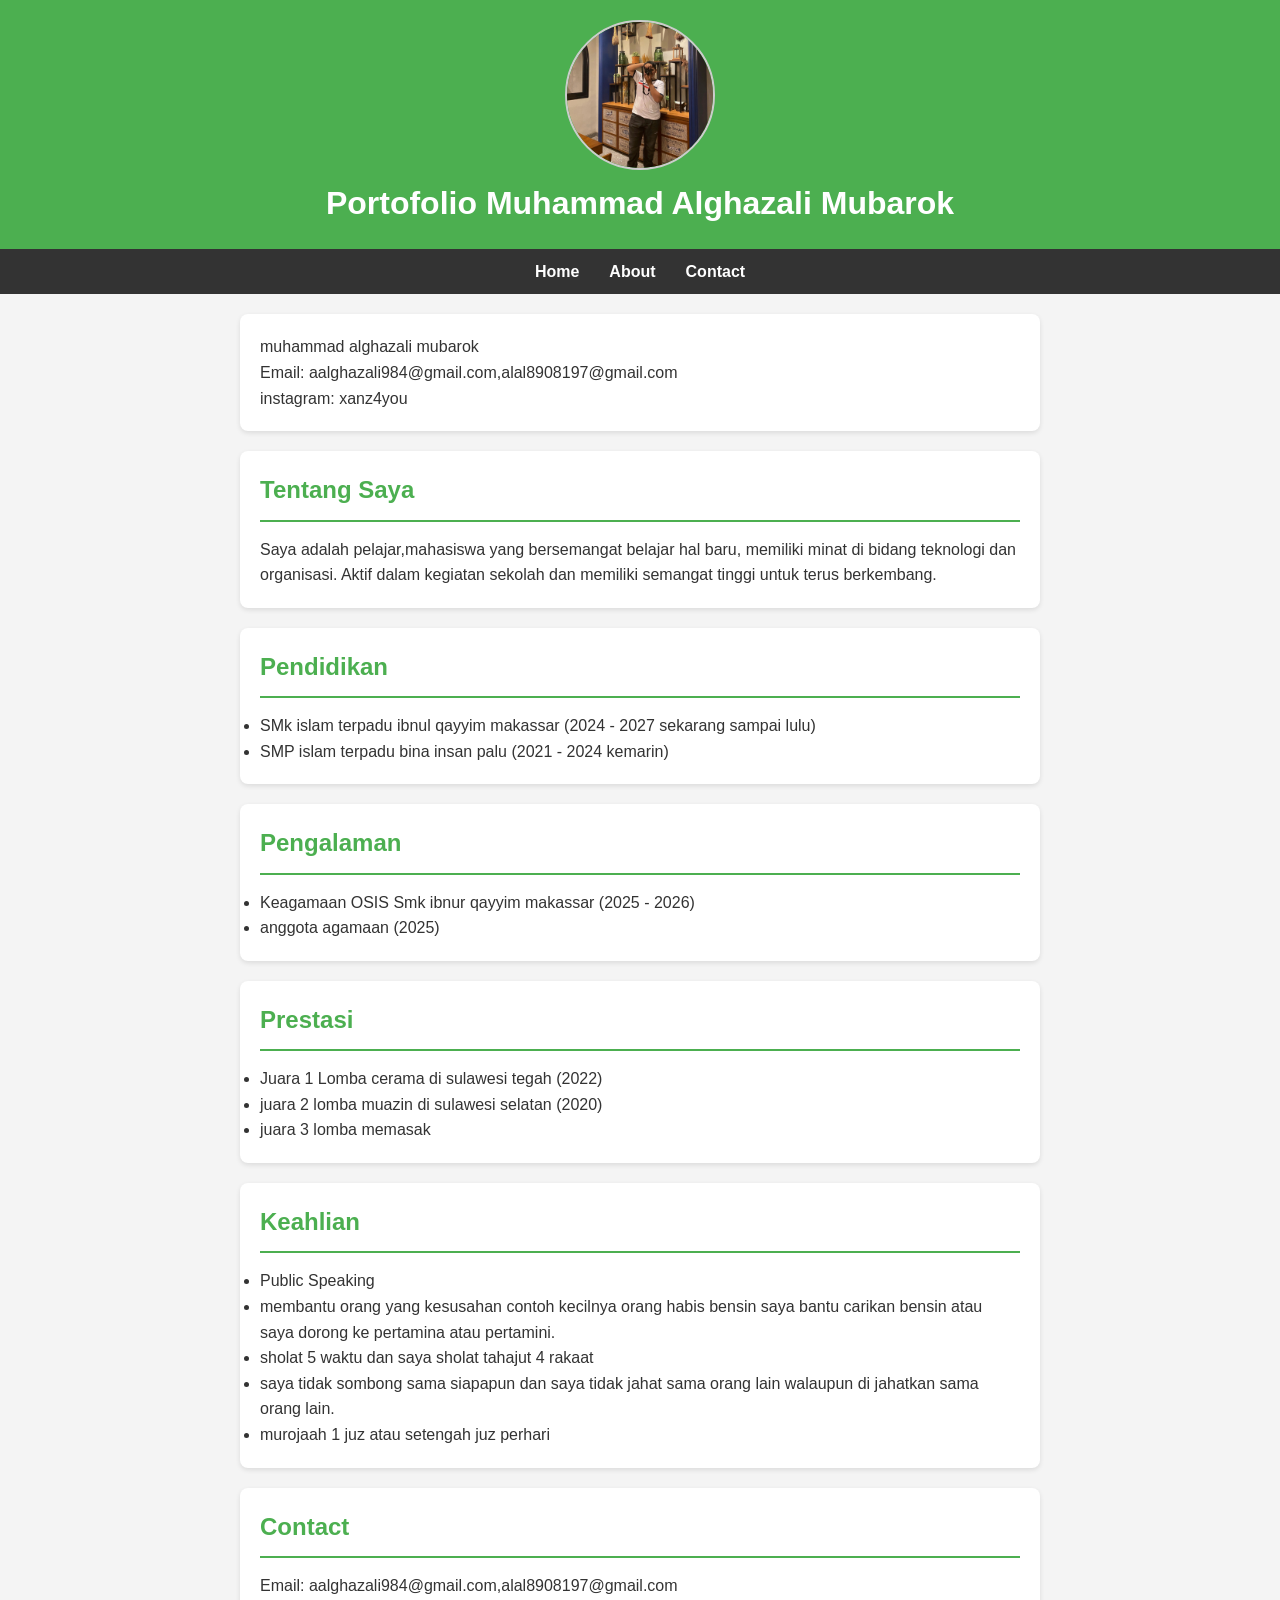
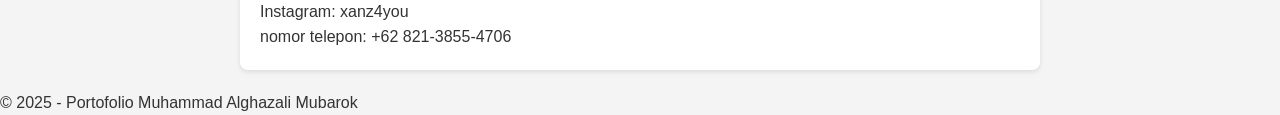
<file: tugas portofolio/portofolio.html>
<!DOCTYPE html>
<html lang="id">
<head>
  <meta charset="UTF-8" />
  <meta name="viewport" content="width=device-width, initial-scale=1.0"/>
  <title>Portofolio Saya</title>
  <link rel="stylesheet" href="portofolio.css" />
</head>
<body>

  <header class="main-header">
  <div>
  <img class="al" src="ff.jpg" alt="">
  </div>
  <h1>Portofolio Muhammad Alghazali Mubarok</h1>
  </header> 

<nav>
  <ul class="menu">
    <li><a href="#home">Home</a></li>
    <li><a href="#about">About</a></li>
    <li><a href="#contact">Contact</a></li>
  </ul>
</nav>
  
  <section id="home">
    <header>
      </h1>muhammad alghazali mubarok</h1>
      <p>Email: aalghazali984@gmail.com,alal8908197@gmail.com</p>
      <p>instagram: xanz4you</p>
    </header>
  </section>
  
  <section id="about">
    <h2>Tentang Saya</h2>
    <p>Saya adalah pelajar,mahasiswa yang bersemangat belajar hal baru, memiliki minat di bidang teknologi dan organisasi. Aktif dalam kegiatan sekolah dan memiliki semangat tinggi untuk terus berkembang.</p>
  </section>
  
  <section>
    <h2>Pendidikan</h2>
    <ul>
      <li>SMk islam terpadu ibnul qayyim makassar (2024 - 2027 sekarang sampai lulu)</li>
      <li>SMP islam terpadu bina insan palu (2021 - 2024 kemarin)</li>
    </ul>
  </section>
  
  <section>
    <h2>Pengalaman</h2>
    <ul>
      <li>Keagamaan OSIS Smk ibnur qayyim makassar (2025 - 2026)</li>
      <li>anggota agamaan (2025)</li>
    </ul>
  </section>
  
  <section>
    <h2>Prestasi</h2>
    <ul>
      <li>Juara 1 Lomba cerama di sulawesi tegah (2022)</li>
      <li>juara 2 lomba muazin di sulawesi selatan (2020)</li>
      <li>juara 3 lomba memasak </li>
    </ul>
  </section>

  <section>
    <h2>Keahlian</h2>
    <ul>
      <li>Public Speaking</li>
      <li>membantu orang yang kesusahan contoh kecilnya orang habis bensin saya bantu carikan bensin atau saya dorong ke pertamina atau pertamini.</li>
      <li>sholat 5 waktu dan saya sholat tahajut 4 rakaat</li>
      <li>saya tidak sombong sama siapapun dan saya tidak jahat sama orang lain walaupun di jahatkan sama orang lain.</li>
      <li>murojaah 1 juz atau setengah juz perhari </li>
    </ul>
  </section>

  <section id="contact">
    <h2>Contact</h2>
    <p>Email: aalghazali984@gmail.com,alal8908197@gmail.com</p>
    <p>Instagram: xanz4you</p>
    <p>nomor telepon: +62 821-3855-4706</p>
  </section>


  <footer>
    &copy; 2025 - Portofolio Muhammad Alghazali Mubarok
  </footer>

</body>
</html>
</file>
<file: tugas portofolio/portofolio.css>
* {
  margin: 0;
  padding: 0;
  box-sizing: border-box;
}

body {
  font-family: 'Arial', sans-serif;
  line-height: 1.6;
  background-color: #4CAF50;
  color: #333;
}


nav {
  background-color: #333;
  padding: 10px 0;
}

.menu {
  list-style: none;
  display: flex;
  justify-content: center;
}


.menu a {
  color: #fff;
  text-decoration: none;
  font-weight: bold;
  transition: color 0.3s;
}

.menu a:hover {
  color: #4CAF50;
}


section {
  background-color: #4CAF50;
  margin: 20px auto;
  padding: 20px;
  max-width: 800px;
  border-radius: 8px;
  box-shadow: 0 2px 5px rgba(0,0,0,0.1);
}

section h2 {
  color: #4CAF50;
  border-bottom: 2px solid #4CAF50;
  padding-bottom: 10px;
  margin-bottom: 15px;
}


ul {
  list-style-type: disc
}

* {
  margin: 0;
  padding: 0;
  box-sizing: border-box;
}


.main-header {
  background-color: #4CAF50;
  padding: 20px;
  text-align: center;
  color: white;
  box-shadow: 0 4px 6px rgba(0,0,0,0.1);
}

.main-header h1 {
  font-size: 2em;
  margin: 0;
}

.al {
  width: 50%;
  width: 150px;       
  height: 150px; 
  border-radius: 50%; 
  object-fit: cover;  
  border: 2px solid #ccc; 
}

nav {
  background-color: #333;
  padding: 10px 0;
}

.menu {
  list-style: none;
  display: flex;
  justify-content: center;
}

.menu li {
  margin: 0 15px;
}

.menu a {
  color: #fff;
  text-decoration: none;
  font-weight: bold;
  transition: color 0.3s;
}

.menu a:hover {
  color: #4CAF50;
}

* {
  margin: 0;
  padding: 0;
  box-sizing: border-box;
}

body {
  font-family: 'Arial', sans-serif;
  line-height: 1.6;
  background-color: #f4f4f4;
  color: #333;
}


nav {
  background-color: #333;
  padding: 10px 0;
}

.menu {
  list-style: none;
  display: flex;
  justify-content: center;
}


.menu a {
  color: #fff;
  text-decoration: none;
  font-weight: bold;
  transition: color 0.3s;
}

.menu a:hover {
  color: #4CAF50;
}


section {
  background-color: white;
  margin: 20px auto;
  padding: 20px;
  max-width: 800px;
  border-radius: 8px;
  box-shadow: 0 2px 5px rgba(0,0,0,0.1);
}

section h2 {
  color: #4CAF50;
  border-bottom: 2px solid #4CAF50;
  padding-bottom: 10px;
  margin-bottom: 15px;
}


ul {
  list-style-type: disc
}

* {
  margin: 0;
  padding: 0;
  box-sizing: border-box;
}


.main-header {
  background-color: #4CAF50;
  padding: 20px;
  text-align: center;
  color: white;
  box-shadow: 0 4px 6px rgba(0,0,0,0.1);
}

.main-header h1 {
  font-size: 2em;
  margin: 0;
}

.al {
  width: 50%;
  width: 150px;       
  height: 150px; 
  border-radius: 50%; 
  object-fit: cover;  
  border: 2px solid #ccc; 
}

nav {
  background-color: #333;
  padding: 10px 0;
}

.menu {
  list-style: none;
  display: flex;
  justify-content: center;
}

.menu li {
  margin: 0 15px;
}

.menu a {
  color: #fff;
  text-decoration: none;
  font-weight: bold;
  transition: color 0.3s;
}

.menu a:hover {
  color: #4CAF50;
}
</file>
